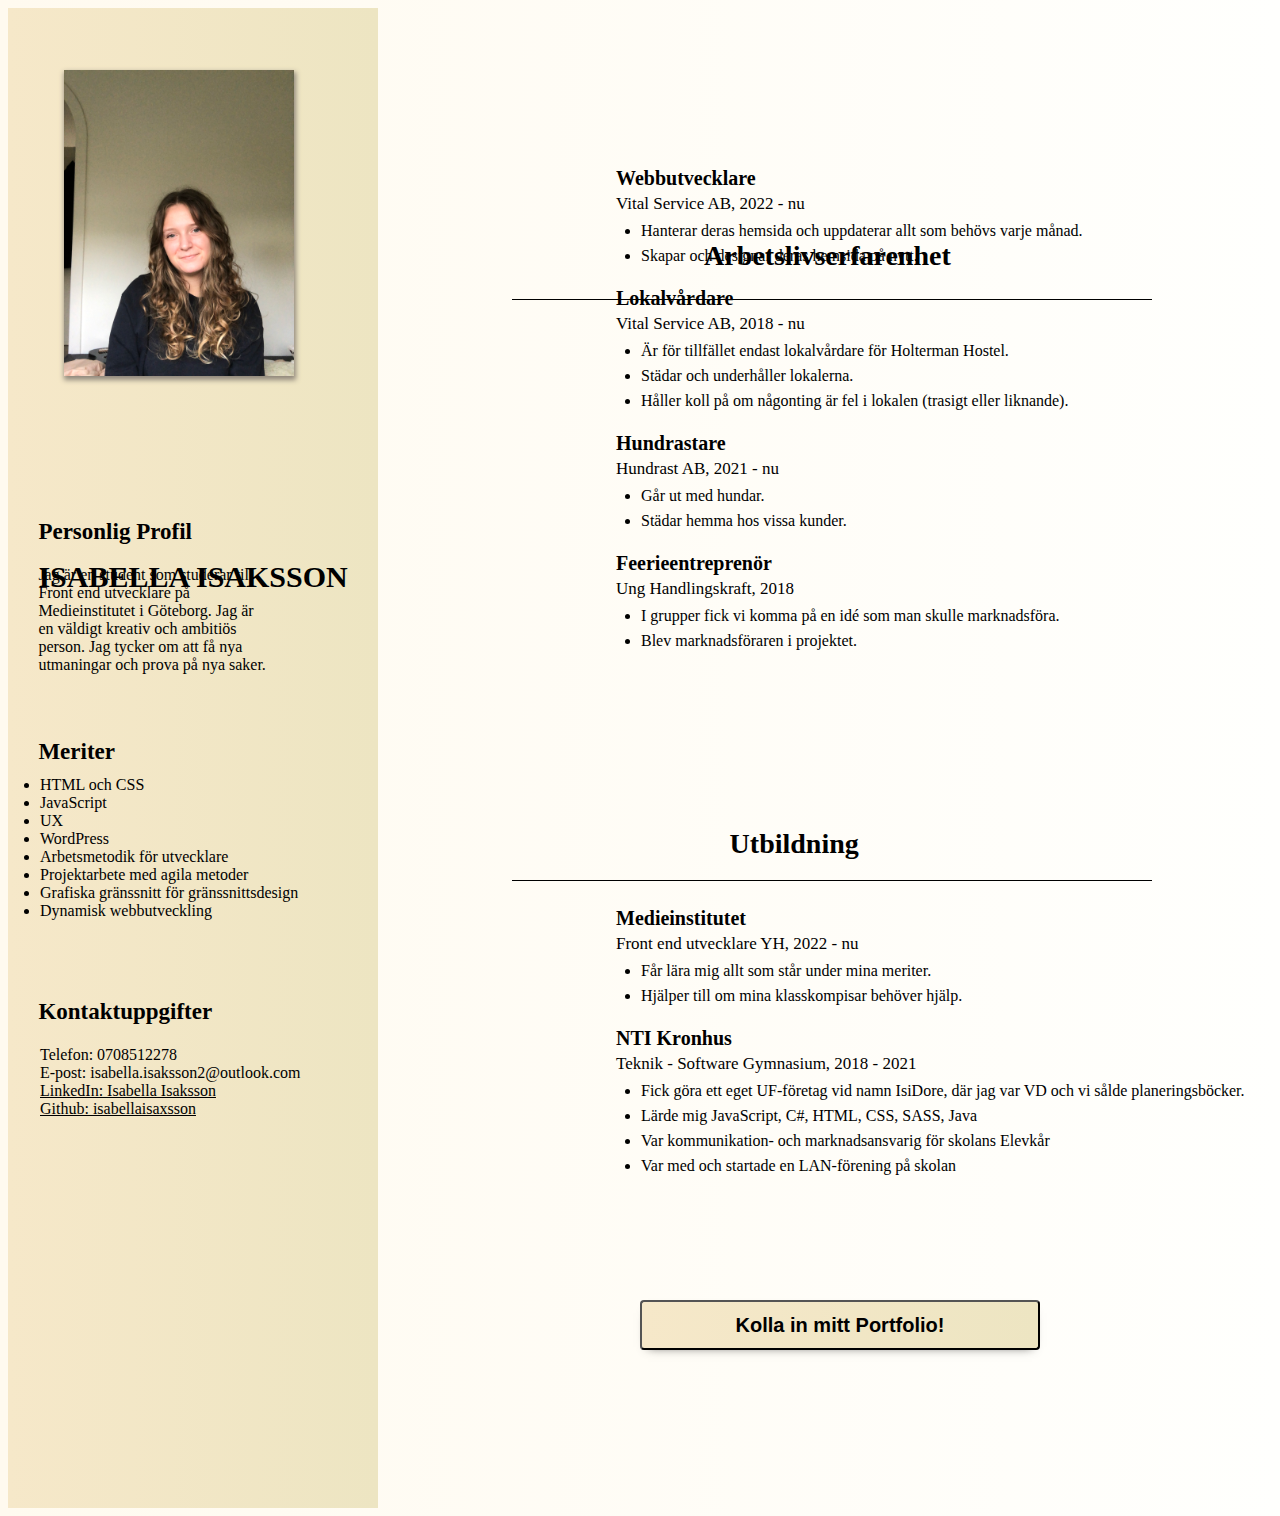
<file: index.html>
<!DOCTYPE html>
<html lang="en">
<head>
    <meta charset="UTF-8">
    <meta http-equiv="X-UA-Compatible" content="IE=edge">
    <meta name="viewport" content="width=device-width, initial-scale=1.0">
    <link rel="stylesheet" href="/style/style.css">
    <link rel="stylesheet" href="/style/responsiv.css">
    <title>CV</title>
</head>
<body>

    <!-- SIDEBAR BACKGROUND-->

    <div class="backgroundSide"> </div>

    <!-- DIV to fade in the elements inside -->

    <div id="fadeInelements">

    <!-- SIDEBAR -->

    <h1 class="name">ISABELLA ISAKSSON</h1>

    <h2 class="personligProfil">Personlig Profil</h2>

        <p id="personligProfil">Jag är en student som studerar till Front end utvecklare på Medieinstitutet
            i Göteborg. Jag är en väldigt kreativ och ambitiös person. Jag tycker
            om att få nya utmaningar och prova på nya saker.</p>


    <img id="imgOfme" src="/images/IMG_1726.jpg" alt="img av mig">

   
        


    <h2 class="meriter">Meriter</h2>

        <ul class="meriterList">

            <li>HTML och CSS</li>
            <li>JavaScript</li>
            <li>UX</li>
            <li>WordPress</li>
            <li>Arbetsmetodik för utvecklare</li>
            <li>Projektarbete med agila metoder</li>
            <li>Grafiska gränssnitt för gränssnittsdesign</li>
            <li>Dynamisk webbutveckling</li>

        </ul>

    

    <h2 class="kontakt">Kontaktuppgifter</h2>

        <ul class="kontaktList">

            <li>Telefon: 0708512278</li>
            <li>E-post: isabella.isaksson2@outlook.com</li>
            <li><a onClick="linkedInFunction()"><u>LinkedIn: Isabella Isaksson</u></a></li>
        <li><a onClick="githubFunction()"><u>Github: isabellaisaxsson</u></a></li>

        </ul>

    
    <!-- MAIN PAGE -->

    <h3 class="arbetslivserfarenhet">Arbetslivserfarenhet</h3>

    <div id="line1"> </div>

        <ul class="arbetslivserfarenhetList">

            <li class="title">Webbutvecklare</li>
            <li class="underTitle">Vital Service AB, 2022 - nu</li>
                <li class="listItem">Hanterar deras hemsida och uppdaterar allt som behövs varje månad.</li>
                <li class="listItem">Skapar och designar deras hemsida på nytt.</li>

            <li class="title">Lokalvårdare</li>
            <li class="underTitle">Vital Service AB, 2018 - nu</li>

                <li class="listItem">Är för tillfället endast lokalvårdare för Holterman Hostel.</li>
                <li class="listItem">Städar och underhåller lokalerna.</li>
                <li class="listItem">Håller koll på om någonting är fel i lokalen (trasigt eller liknande).</li>


            <li class="title">Hundrastare</li>
            <li class="underTitle">Hundrast AB, 2021 - nu</li>
     
                <li class="listItem">Går ut med hundar.</li>
                <li class="listItem">Städar hemma hos vissa kunder.</li> 
                
            <li class="title">Feerieentreprenör</li>
            <li class="underTitle">Ung Handlingskraft, 2018</li>
    
                <li class="listItem">I grupper fick vi komma på en idé som man skulle marknadsföra.</li>
                <li class="listItem">Blev marknadsföraren i projektet.</li>

        </ul>

        <h3 class="utbildning">Utbildning</h3>

        <div id="line2"> </div>
        <div id="line3"> </div>
        <div id="line5"> </div>
        <div id="line6"> </div>
        <div id="line7"> </div>
        <div id="line8"> </div>

        <ul class="utbildningList">

            <li class="title">Medieinstitutet</li>
            <li class="underTitle">Front end utvecklare YH, 2022 - nu</li>

                <li class="listItem">Får lära mig allt som står under mina meriter.</li>
                <li class="listItem">Hjälper till om mina klasskompisar behöver hjälp.</li>

            
            <li class="title">NTI Kronhus</li>
            <li class="underTitle">Teknik - Software Gymnasium, 2018 - 2021</li>
    
                <li class="listItem">Fick göra ett eget UF-företag vid namn IsiDore, där jag var VD och vi sålde planeringsböcker.</li>
                <li class="listItem">Lärde mig JavaScript, C#, HTML, CSS, SASS, Java</li>
                <li class="listItem">Var kommunikation- och marknadsansvarig för skolans Elevkår</li>
                <li class="listItem">Var med och startade en LAN-förening på skolan</li>
            
        </ul>

        <div id="line4"> </div>

        <!-- BUTTON THAT GOES TO MY PORTFOLIO -->

        <button id="btnPortfolio" onClick="myFunction()">Kolla in mitt Portfolio!</button>

        </div>

        <!-- LINK TO JAVASCRIPT FILE -->

        <script src="/JavaScript/CV.js"></script>
        
</body>
</html>
</file>
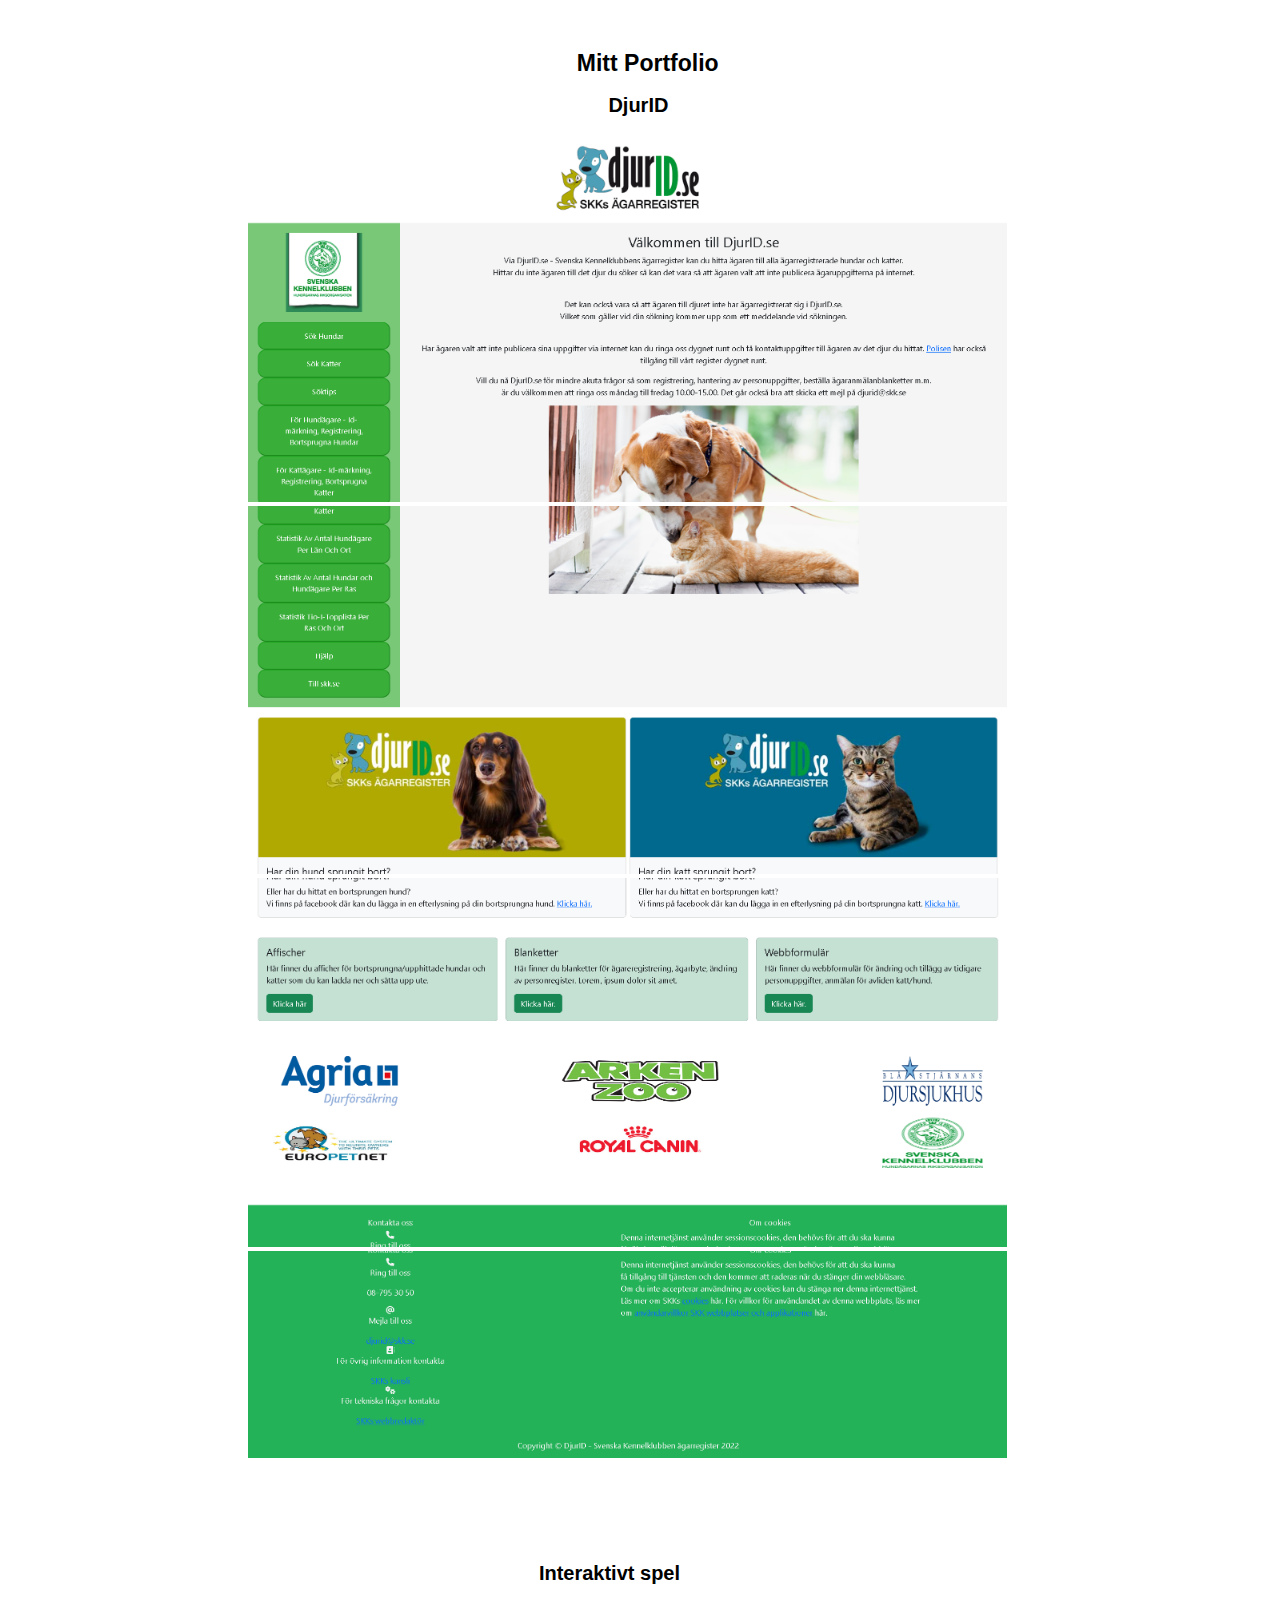
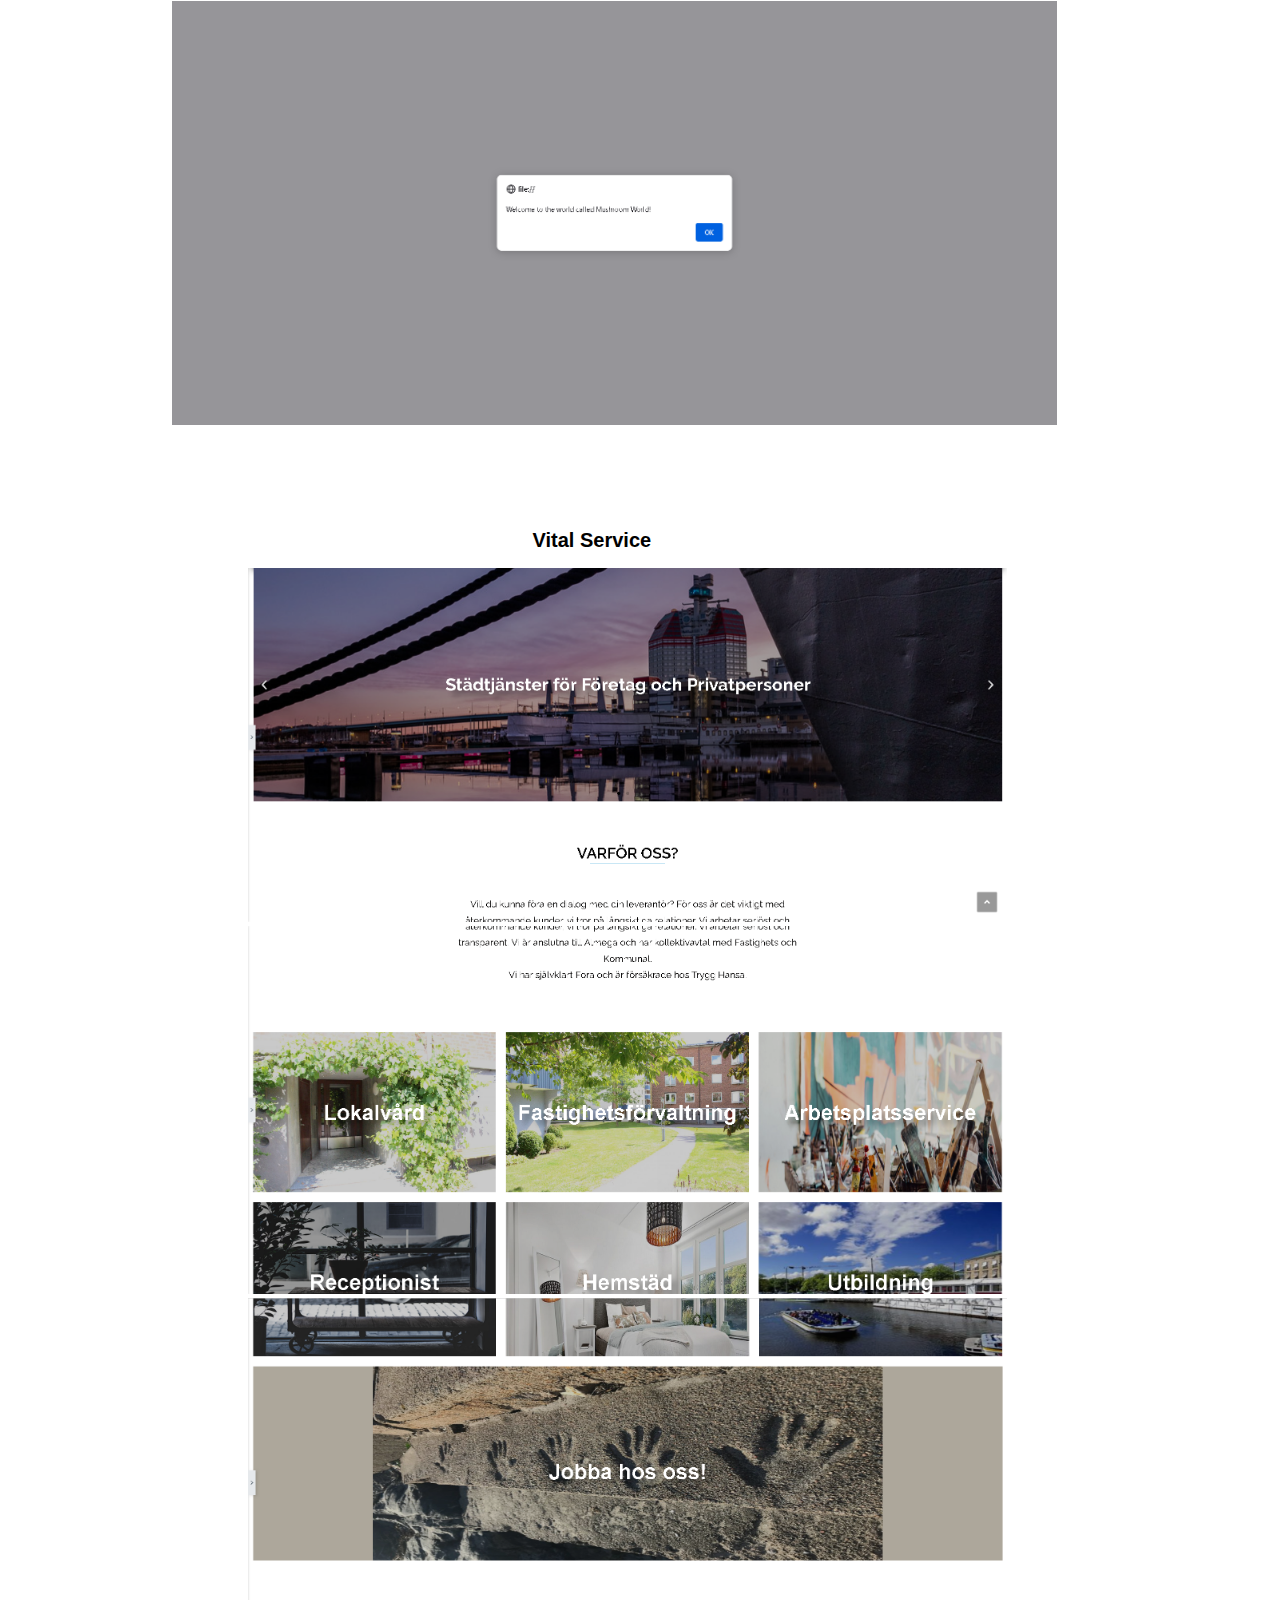
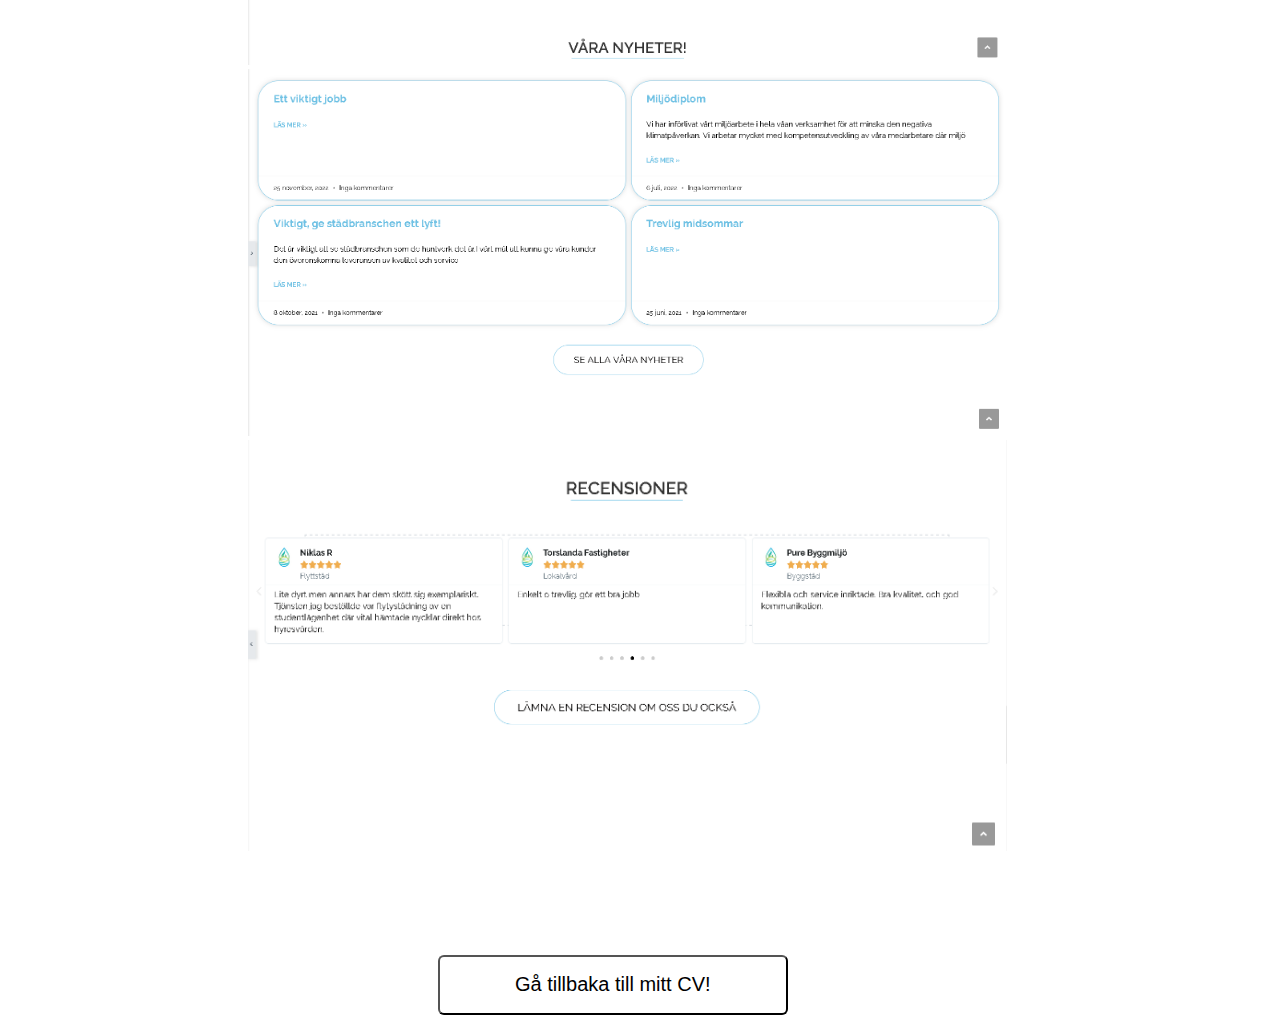
<file: portfolio.html>
<!DOCTYPE html>
<html lang="en">
<head>
    <meta charset="UTF-8">
    <meta http-equiv="X-UA-Compatible" content="IE=edge">
    <meta name="viewport" content="width=device-width, initial-scale=1.0">
    <link rel="stylesheet" href="style/portfolio.css">
    <link rel="stylesheet" href="style/responsivPortfolio.css">
    <title>Portfolio</title>
</head>
<body>

    <!-- HEADER -->
    <h1>Mitt Portfolio</h1>

    <!-- DJURID WEBSITE -->
    <h2 class="djur">DjurID</h2>

    <img class="imgdjurId" src="/images/djurId.PNG">
    <img class="imgdjurId" src="/images/djurId2.PNG">
    <img class="imgdjurId" src="/images/djurID3.PNG">
    <img class="imgdjurId" src="/images/djurid4.PNG">

    <!-- INTERACTIVE GAME WEBSITE -->
    <h2 class="spel">Interaktivt spel</h2>

    <img class="imgSpel" src="/images/spel.PNG">

    <!-- VITAL SERVICE WEBSITE -->
    <h2 class="vital">Vital Service</h2>

    <img class="imgVital" src="/images/vital.PNG">
    <img class="imgVital" src="/images/vital2.PNG">
    <img class="imgVital" src="/images/vital3.PNG">
    <img class="imgVital" src="/images/vital4.PNG">
    <img class="imgVital" src="/images/vital5.PNG">

    <button id="btnCV" onClick="myFunction()">Gå tillbaka till mitt CV!</button>

    <script src="/JavaScript/portfolio.js"></script>

</body>
</html>
</file>
<file: style/style.css>
body{
    font-family: Cambria, Cochin, Georgia, Times, 'Times New Roman', serif;
    background: rgb(255,250,239);
    background: linear-gradient(90deg, rgba(255,250,239,1) 0%, rgba(255,255,253,1) 100%); 
    height: 1500px;
}

/* ELEMENTS THAT FADE IN */

#fadeInelements{
    transition: opacity 1s ease-in;
    opacity: 0;
}

#fadeInelements.fade{
    opacity: 1;
}

/* SIDEBAR */

#imgOfme{
    width: 230px;
    position: absolute;
    left: 5%;
    top: 70px;
    box-shadow: 1px 3px 5px 1px rgb(144, 136, 124);
}

.name{
    position: absolute;
    top: 60%;
    left: 3%;
    bottom: 280px;
    font-size: 30px;
}

h2{
    font-size: 23px;
}

.personligProfil{
    position: absolute;
    left: 3%;
    top: 500px;
}

#personligProfil{
    position: absolute;
    left: 3%;
    top: 550px;
    width: 230px;
}

.backgroundSide{
    width: 370px;
    height: 1500px;
    margin-left: 0%;
    background: rgb(246,232,201);
    background: linear-gradient(90deg, rgba(246,232,201,1) 0%, rgba(237,229,194,1) 100%); 
}


.meriter{
    position: absolute;
    left: 3%;
    top: 720px;
}

.meriterList{
    position: absolute;
    left: 0%;
    top: 760px;
}

.kontakt{
    position: absolute;
    left: 3%;
    top: 980px;
}

.kontaktList{
    position: absolute;
    left: 0%;
    top: 1030px;
    list-style-type: none;
}

/* MAIN */

h3{
    font-size: 28px;
}

.arbetslivserfarenhet{
    position: absolute;
    bottom: 600px;
    left: 55%
}

#line1{
    width: 70%;
    background-color: black;
    height: 1px;
    position: absolute;
    bottom: 600px;
    left: 27%;
}


.arbetslivserfarenhetList{
    position: absolute;
    left: 45%;
    top: 130px;
    line-height: 25px;
}

.title{
    list-style-type: none;
    font-size: 20px;
    font-weight: 600;
    margin-top: 20px;
}

.underTitle{
    list-style-type: none;
    font-size: 17px;
}

.listItem{
    position: relative;
    top: 2px;
    left: 25px;
}

.utbildning{
    position: absolute;
    left: 57%;
    top: 800px;
}

#line3{
    width: 70%;
    background-color: black;
    height: 1px;
    position: absolute;
    top: 700px;
    left: 27%;
}


#line2{
    width: 70%;
    background-color: black;
    height: 1px;
    position: absolute;
    top: 880px;
    left: 27%;

}

#line5{
    width: 1px;
    background-color: black;
    height: 600px;
    position: absolute;
    top: 125px;
    left: 30%;
}

#line6{
    width: 1px;
    background-color: black;
    height: 600px;
    position: absolute;
    top: 125px;
    left: 94%;
}

#line7{
    width: 1px;
    background-color: black;
    height: 400px;
    position: absolute;
    top: 850px;
    left: 94%;
}

#line8{
    width: 1px;
    background-color: black;
    height: 400px;
    position: absolute;
    top: 850px;
    left: 30%;
}

.utbildningList{
    position: absolute;
    left: 45%;
    top: 870px;
    line-height: 25px;
}


#line4{
    width: 70%;
    background-color: black;
    height: 1px;
    position: absolute;
    top: 1220px;
    left: 27%;
}

/* BUTTON GOES TO PORTFOLIO */
#btnPortfolio{
    position: absolute;
    left: 50%;
    top: 1300px;
    width: 400px;
    height: 50px;
    font-size: 20px;
    font-weight:600;
    border-radius: 4px;
    box-shadow: 0 5px 10px -8px rgba(0, 0, 0,.7);
    background: rgb(246,232,201);
    background: linear-gradient(90deg, rgba(246,232,201,1) 0%, rgba(237,229,194,1) 100%);
}
</file>
<file: style/responsiv.css>
@media screen{
    /* WHEN WEBSITE IS 1400PX AND UNDER */
    @media screen and (max-width:1400px){
        #line1{
            width: 50%;
            margin-left: 13%;
        }

        #line2{
            width: 50%;
            margin-left: 13%;
        }

        #line3{
            display: none;
        }

        #line4{
            display: none;
        }

        #line5{
            display: none;
        }

        #line6{
            display: none;
        }

        #line7{
            display: none;
        }

        #line8{
            display: none;
        }

    }

    /* WHEN WEBSITE IS 1000PX AND UNDER */
    @media screen and (max-width:1000px){
    

        #line1{
            width: 50%;
            margin-left: 18%;
        }

        #line2{
            width: 50%;
            margin-left: 18%;
        }


    }
    /* WHEN WEBSITE IS 900PX AND UNDER */
    @media screen and (max-width:900px){
        .backgroundSide{
            background-color: beige;
            width: 100%;
            height: 1200px;
            margin-left: 0%;
        }

        #imgOfme{
            width: 230px;
            margin-left: 25%;
        }
        
        .name{
            margin-left: 29%;
            font-size: 27px;
        }
        
        .personligProfil{
           margin-left: 30%;
           width: 50%;
        }
        
        #personligProfil{
           margin-left: 27%;
            width: 50%;
        }
        
        .meriter{
            margin-left: 39%;
            width: 50%;
            
        }
        
        .meriterList{
            margin-left: 30%;
            width: 50%;
        }
        
        .kontakt{
            margin-left: 32%;
            width: 50%;
        }
        
        .kontaktList{
            margin-left: 30%;
            width: 50%;
        }
        
        .arbetslivserfarenhet{
            position: absolute;
            top: 1300px;
            left: 25%;
            width: 50%;
        }
        
        
        .arbetslivserfarenhetList{
            position: absolute;
            left: 16%;
            top: 1400px;
            width: 50%;
            
        }
        
    
        .utbildning{
            position: absolute;
            left: 35%;
            top: 2200px;
            width: 50%;
        }
        

        .utbildningList{
          margin-top: 1400px;
          margin-left: -30%;
          width: 50%;
        }
        
        #btnPortfolio{
            margin-top: 1600px;
            margin-left: -30%;
            width: 300px;
        }
        
    
        #line1{
            width: 50%;
            margin-left: -6%;
            top: 1370px;
        }

        #line2{
            width: 50%;
            margin-left: -8%;
            margin-top: 1400px;
        }

    }
/* WHEN WEBSITE IS 380PX AND UNDER */
    @media screen and (max-width:390px){

        .utbildning{
            margin-top: 300px;
        }

        .utbildningList{
            margin-top: 1700px;
        }

        #line2{
            margin-top: 1690px;
        }

        #btnPortfolio{
            margin-top: 2000px;
            margin-left: -150px;
           
        }
    }
}
</file>
<file: style/portfolio.css>
body{
    font-family:Arial, Helvetica, sans-serif;
}

/* HEADER */
h1{
    font-size: 23px;
    margin-left: 45%;
    margin-top: 50px;
}

/* DJURID WEBSITE */
h2{
    font-size: 20px;
}

.djur{
    margin-left: 47.5%
}

.imgdjurId{
    width: 60%;
    margin-left: 19%;
}

/* INTERACTIVE GAME WEBSITE */
.spel{
    margin-left: 42%;
    margin-top: 100px;
}

.imgSpel{
    width: 70%;
    margin-left: 13%;
}

/* VITAL SERVICE WEBSITE */
.vital{
    margin-left: 41.5%;
    margin-top: 100px;
}

.imgVital{
    width: 60%;
    margin-left: 19%;
}

/* BUTTON THAT GOES BACK TO MY CV */
#btnCV{
    width: 350px;
    height: 3em;
    border-radius: 0.3em;
    font-size: 20px;
    margin-left: 34%;
    margin-top: 100px;
    background-color: white;
}
</file>
<file: style/responsivPortfolio.css>
@media screen{
    /* WHEN WEBSITE IS 500PX AND UNDER */
    @media screen and (max-width:500px){

        #btnCV{
            margin-left: 30px;
        }
    }
}
</file>
